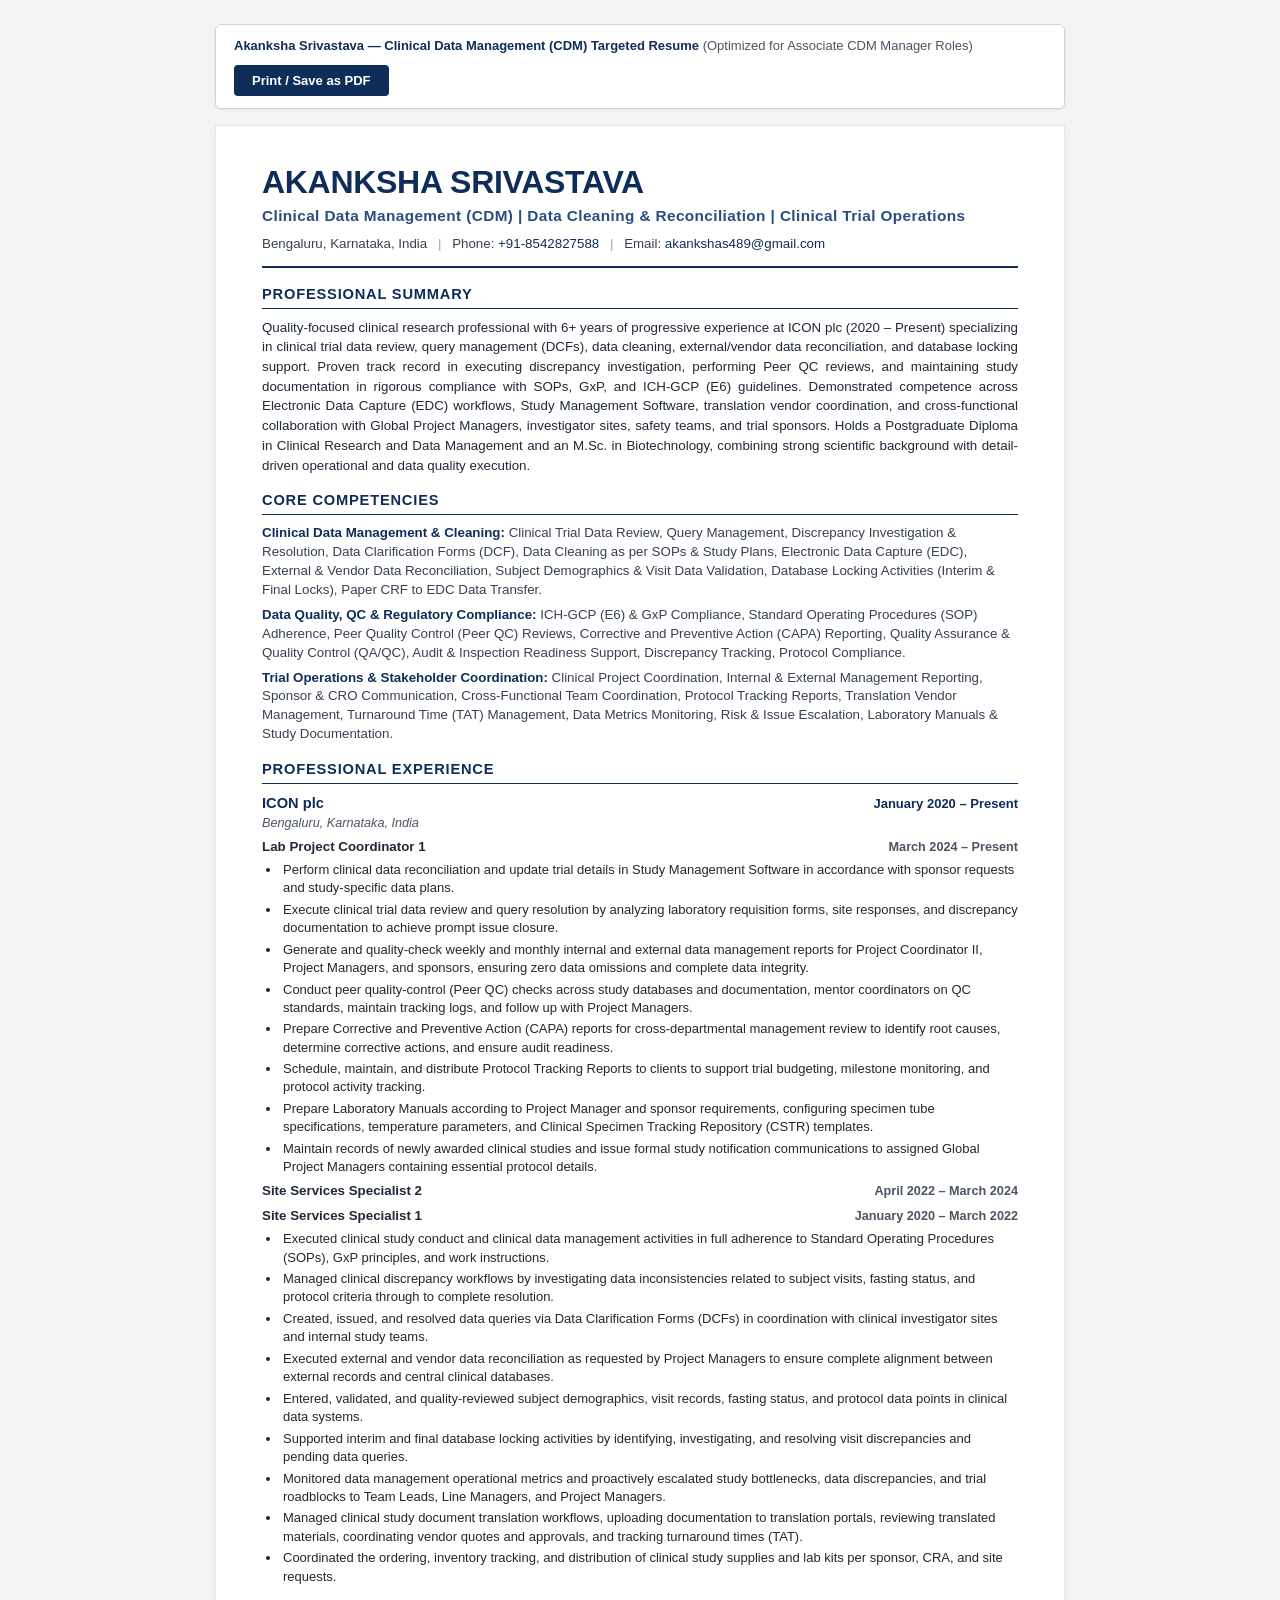
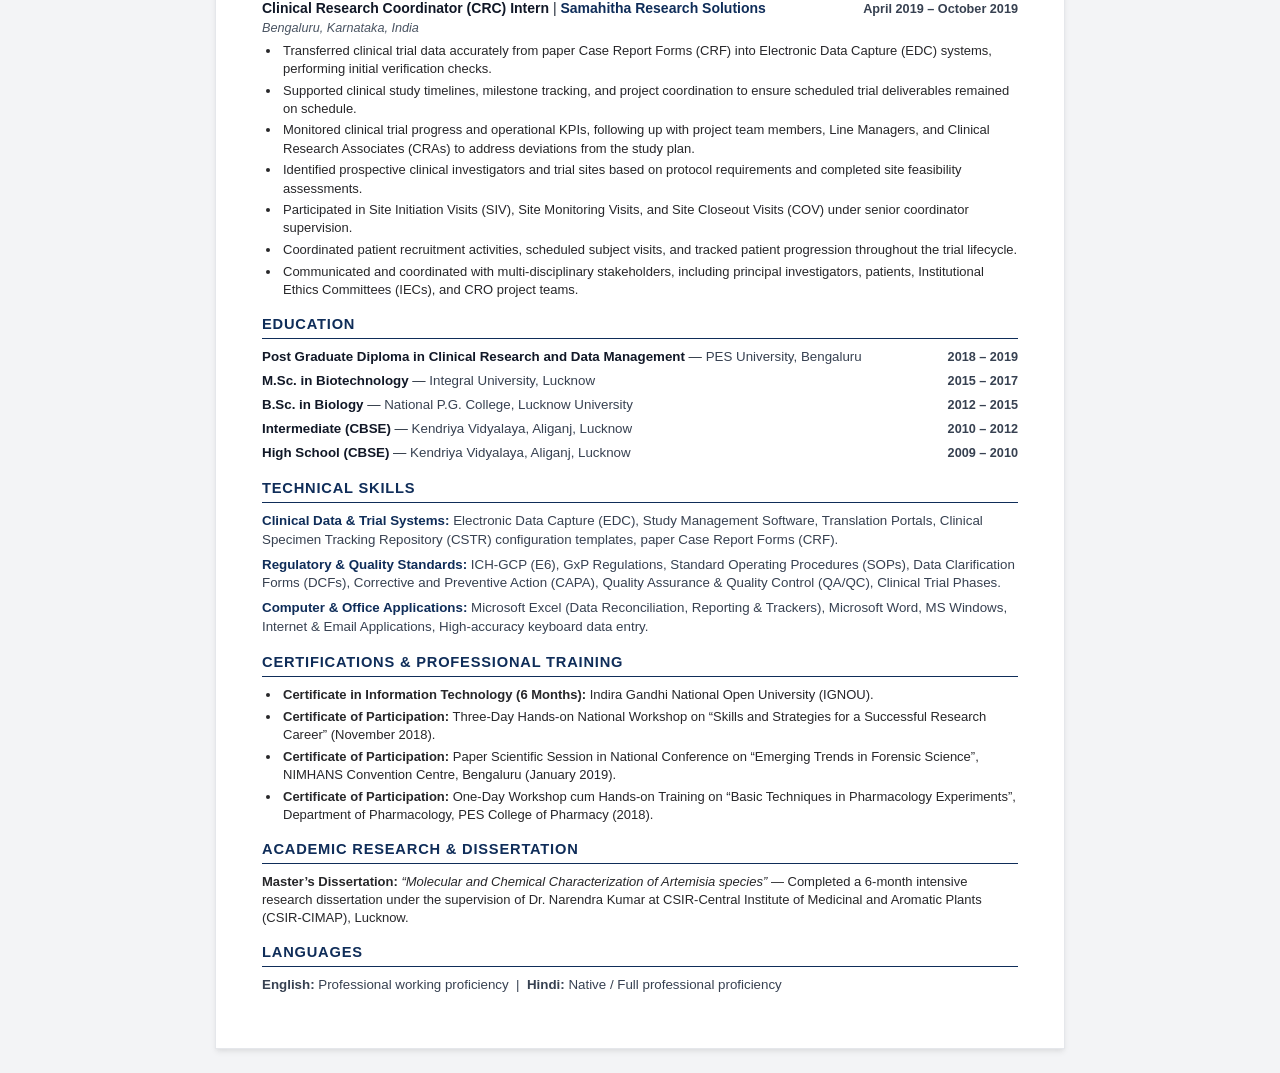
<file: public/akanksha_srivastava_cdm_resume.html>
<!DOCTYPE html>
<html lang="en">
<head>
  <meta charset="UTF-8">
  <meta name="viewport" content="width=device-width, initial-scale=1.0">
  <title>Akanksha Srivastava - Resume | Clinical Data Management (CDM)</title>
  <meta name="description" content="Professional ATS-optimized Clinical Data Management (CDM) resume of Akanksha Srivastava. Tailored for Associate Manager / Specialist CDM roles with expertise in clinical trial data review, query management (DCF), external data reconciliation, EDC, database locking, Peer QC, and GxP/ICH-GCP compliance.">
  <style>
    /* ==========================================================================
       RESET & BASE STYLES
       ========================================================================== */
    *, *::before, *::after {
      box-sizing: border-box;
      margin: 0;
      padding: 0;
    }

    body {
      font-family: Calibri, Arial, -apple-system, BlinkMacSystemFont, "Segoe UI", Roboto, sans-serif;
      font-size: 10.5pt;
      line-height: 1.42;
      color: #1f2937;
      background-color: #f3f4f6;
      padding: 24px 16px;
      -webkit-font-smoothing: antialiased;
      -moz-osx-font-smoothing: grayscale;
    }

    /* ==========================================================================
       TOP ACTION BAR (SCREEN ONLY)
       ========================================================================== */
    .action-bar {
      max-width: 850px;
      margin: 0 auto 16px auto;
      padding: 12px 18px;
      background: #ffffff;
      border: 1px solid #d1d5db;
      border-radius: 6px;
      display: flex;
      justify-content: space-between;
      align-items: center;
      flex-wrap: wrap;
      gap: 10px;
      box-shadow: 0 1px 3px rgba(0, 0, 0, 0.08);
    }

    .action-bar-text {
      font-size: 13px;
      color: #4b5563;
    }

    .action-bar-text strong {
      color: #0f2d59;
    }

    .print-btn {
      background-color: #0f2d59;
      color: #ffffff;
      border: none;
      padding: 8px 18px;
      font-size: 13px;
      font-weight: 600;
      border-radius: 4px;
      cursor: pointer;
      display: inline-flex;
      align-items: center;
      gap: 6px;
      transition: background-color 0.2s ease;
    }

    .print-btn:hover {
      background-color: #1a3e75;
    }

    /* ==========================================================================
       RESUME CONTAINER
       ========================================================================== */
    .resume-container {
      max-width: 850px;
      margin: 0 auto;
      background-color: #ffffff;
      padding: 38px 46px;
      border: 1px solid #e5e7eb;
      box-shadow: 0 4px 6px -1px rgba(0, 0, 0, 0.07), 0 2px 4px -1px rgba(0, 0, 0, 0.04);
    }

    /* ==========================================================================
       HEADER & CONTACT INFORMATION
       ========================================================================== */
    header {
      border-bottom: 2px solid #0f2d59;
      padding-bottom: 12px;
      margin-bottom: 16px;
    }

    .candidate-name {
      font-size: 24pt;
      font-weight: 700;
      color: #0f2d59;
      letter-spacing: -0.3px;
      line-height: 1.15;
      margin-bottom: 4px;
      text-transform: uppercase;
    }

    .professional-headline {
      font-size: 11.5pt;
      font-weight: 600;
      color: #2b4c7e;
      letter-spacing: 0.4px;
      margin-bottom: 8px;
    }

    .contact-info {
      font-size: 10pt;
      color: #374151;
      line-height: 1.4;
    }

    .contact-info a {
      color: #0f2d59;
      text-decoration: none;
    }

    .contact-info a:hover {
      text-decoration: underline;
    }

    .contact-separator {
      margin: 0 7px;
      color: #9ca3af;
    }

    /* ==========================================================================
       SECTION STRUCTURE & HEADINGS
       ========================================================================== */
    section {
      margin-bottom: 15px;
    }

    .section-title {
      font-size: 11pt;
      font-weight: 700;
      color: #0f2d59;
      text-transform: uppercase;
      letter-spacing: 0.8px;
      border-bottom: 1px solid #0f2d59;
      padding-bottom: 3px;
      margin-bottom: 9px;
    }

    /* ==========================================================================
       PROFESSIONAL SUMMARY
       ========================================================================== */
    .summary-text {
      font-size: 10pt;
      line-height: 1.48;
      color: #1f2937;
      text-align: justify;
    }

    /* ==========================================================================
       CORE COMPETENCIES / SKILLS
       ========================================================================== */
    .skills-group {
      margin-bottom: 6px;
      font-size: 10pt;
      line-height: 1.42;
    }

    .skills-group:last-child {
      margin-bottom: 0;
    }

    .skills-category {
      font-weight: 700;
      color: #0f2d59;
    }

    .skills-list {
      color: #374151;
    }

    /* ==========================================================================
       PROFESSIONAL EXPERIENCE ENTRIES
       ========================================================================== */
    .experience-block {
      margin-bottom: 13px;
    }

    .experience-block:last-child {
      margin-bottom: 0;
    }

    .role-header {
      display: flex;
      justify-content: space-between;
      align-items: baseline;
      margin-bottom: 1px;
      flex-wrap: wrap;
      gap: 4px;
    }

    .role-title {
      font-size: 10.5pt;
      font-weight: 700;
      color: #111827;
    }

    .company-name {
      font-weight: 600;
      color: #0f2d59;
    }

    .role-dates {
      font-size: 9.5pt;
      font-weight: 600;
      color: #374151;
      text-align: right;
      white-space: nowrap;
    }

    .role-location {
      font-size: 9.5pt;
      color: #4b5563;
      font-style: italic;
      margin-bottom: 4px;
    }

    .multi-role-subheading {
      display: flex;
      justify-content: space-between;
      align-items: baseline;
      margin-top: 6px;
      margin-bottom: 3px;
      flex-wrap: wrap;
      gap: 4px;
    }

    .sub-role-title {
      font-size: 10pt;
      font-weight: 700;
      color: #1f2937;
    }

    .sub-role-dates {
      font-size: 9.5pt;
      font-weight: 600;
      color: #4b5563;
    }

    /* ==========================================================================
       LISTS & BULLET POINTS
       ========================================================================== */
    ul.responsibilities-list, ul.general-list {
      list-style-type: disc;
      margin-left: 19px;
      margin-top: 4px;
    }

    ul.responsibilities-list li, ul.general-list li {
      font-size: 9.75pt;
      line-height: 1.4;
      color: #27272a;
      margin-bottom: 3.5px;
      padding-left: 2px;
    }

    ul.responsibilities-list li:last-child, ul.general-list li:last-child {
      margin-bottom: 0;
    }

    ul.responsibilities-list li strong {
      color: #111827;
    }

    /* ==========================================================================
       EDUCATION
       ========================================================================== */
    .education-item {
      display: flex;
      justify-content: space-between;
      align-items: baseline;
      margin-bottom: 5px;
      flex-wrap: wrap;
      gap: 4px;
    }

    .education-item:last-child {
      margin-bottom: 0;
    }

    .degree-info {
      font-size: 10pt;
      color: #1f2937;
    }

    .degree-name {
      font-weight: 700;
      color: #111827;
    }

    .institution-name {
      color: #374151;
    }

    .education-year {
      font-size: 9.5pt;
      font-weight: 600;
      color: #374151;
      white-space: nowrap;
    }

    /* ==========================================================================
       RESEARCH, CERTIFICATIONS & LANGUAGES
       ========================================================================== */
    .research-item, .cert-entry {
      font-size: 9.75pt;
      line-height: 1.4;
      color: #27272a;
      margin-bottom: 5px;
    }

    .research-item:last-child, .cert-entry:last-child {
      margin-bottom: 0;
    }

    .item-title {
      font-weight: 700;
      color: #111827;
    }

    .item-institution {
      color: #374151;
    }

    .languages-text {
      font-size: 10pt;
      color: #374151;
      line-height: 1.4;
    }

    /* ==========================================================================
       PRINT SPECIFIC STYLES (A4, PDF & HARDCOPY)
       ========================================================================== */
    @media print {
      @page {
        size: A4 portrait;
        margin: 8mm 12mm 8mm 12mm;
      }

      body {
        background-color: #ffffff !important;
        color: #000000 !important;
        font-size: 9.2pt;
        line-height: 1.30;
        padding: 0 !important;
      }

      .no-print {
        display: none !important;
      }

      .resume-container {
        max-width: 100% !important;
        width: 100% !important;
        margin: 0 !important;
        padding: 0 !important;
        border: none !important;
        box-shadow: none !important;
      }

      header {
        border-bottom: 1.5pt solid #0f2d59 !important;
        padding-bottom: 6px !important;
        margin-bottom: 8px !important;
      }

      .candidate-name {
        font-size: 19pt !important;
        color: #0f2d59 !important;
        margin-bottom: 2px !important;
      }

      .professional-headline {
        font-size: 10pt !important;
        color: #2b4c7e !important;
        margin-bottom: 3px !important;
      }

      .contact-info {
        font-size: 8.75pt !important;
        color: #222222 !important;
      }

      .contact-info a {
        color: #000000 !important;
        text-decoration: none !important;
      }

      section {
        margin-bottom: 8px !important;
      }

      .section-title {
        font-size: 9.75pt !important;
        color: #0f2d59 !important;
        border-bottom: 1pt solid #0f2d59 !important;
        padding-bottom: 2px !important;
        margin-bottom: 5px !important;
        break-after: avoid;
        page-break-after: avoid;
      }

      .summary-text {
        font-size: 8.9pt !important;
        line-height: 1.32 !important;
        color: #111111 !important;
      }

      .skills-group {
        font-size: 8.9pt !important;
        line-height: 1.28 !important;
        margin-bottom: 3px !important;
      }

      .skills-category {
        color: #0f2d59 !important;
      }

      .skills-list {
        color: #111111 !important;
      }

      .experience-block {
        margin-bottom: 7px !important;
        break-inside: auto;
      }

      .role-header {
        break-after: avoid;
        page-break-after: avoid;
      }

      .role-title {
        font-size: 9.5pt !important;
        color: #000000 !important;
      }

      .company-name {
        color: #0f2d59 !important;
      }

      .role-dates {
        font-size: 8.75pt !important;
        color: #222222 !important;
      }

      .role-location {
        font-size: 8.5pt !important;
        color: #333333 !important;
        margin-bottom: 2px !important;
      }

      .multi-role-subheading {
        display: flex !important;
        justify-content: space-between !important;
        align-items: baseline !important;
        margin-top: 3px !important;
        margin-bottom: 2px !important;
      }

      .sub-role-title {
        font-size: 9.25pt !important;
        color: #000000 !important;
      }

      .sub-role-dates {
        font-size: 8.5pt !important;
        color: #333333 !important;
      }

      ul.responsibilities-list, ul.general-list {
        margin-left: 16px !important;
        margin-top: 2px !important;
      }

      ul.responsibilities-list li, ul.general-list li {
        font-size: 8.75pt !important;
        line-height: 1.28 !important;
        color: #111111 !important;
        margin-bottom: 2px !important;
      }

      .education-item {
        font-size: 9pt !important;
        margin-bottom: 3px !important;
        break-inside: avoid;
      }

      .degree-info {
        font-size: 9pt !important;
      }

      .degree-name {
        color: #000000 !important;
      }

      .education-year {
        font-size: 8.5pt !important;
        color: #222222 !important;
      }

      .research-item, .cert-entry {
        font-size: 8.75pt !important;
        line-height: 1.28 !important;
        margin-bottom: 3px !important;
        break-inside: avoid;
      }

      .languages-text {
        font-size: 9pt !important;
      }

      /* Prevent orphan headers */
      h1, h2, h3, .section-title, .role-header, .multi-role-subheading {
        break-after: avoid;
        page-break-after: avoid;
      }

      .page-break-before {
        break-before: page !important;
        page-break-before: always !important;
      }
    }
  </style>
</head>
<body>

  <!-- Screen Only: Print / Save to PDF Action Bar -->
  <div class="action-bar no-print">
    <div class="action-bar-text">
      <strong>Akanksha Srivastava — Clinical Data Management (CDM) Targeted Resume</strong> (Optimized for Associate CDM Manager Roles)
    </div>
    <button type="button" class="print-btn" onclick="window.print()">
      Print / Save as PDF
    </button>
  </div>

  <!-- Main Resume Content (Single Column Semantic Layout) -->
  <div class="resume-container">

    <!-- Header & Contact Information -->
    <header>
      <h1 class="candidate-name">Akanksha Srivastava</h1>
      <p class="professional-headline">Clinical Data Management (CDM) | Data Cleaning &amp; Reconciliation | Clinical Trial Operations</p>
      <div class="contact-info">
        <span>Bengaluru, Karnataka, India</span>
        <span class="contact-separator">|</span>
        <span>Phone: <a href="tel:+918542827588">+91-8542827588</a></span>
        <span class="contact-separator">|</span>
        <span>Email: <a href="mailto:akankshas489@gmail.com">akankshas489@gmail.com</a></span>
      </div>
    </header>

    <main>

      <!-- Professional Summary -->
      <section id="professional-summary">
        <h2 class="section-title">Professional Summary</h2>
        <p class="summary-text">
          Quality-focused clinical research professional with 6+ years of progressive experience at ICON plc (2020 – Present) specializing in clinical trial data review, query management (DCFs), data cleaning, external/vendor data reconciliation, and database locking support. Proven track record in executing discrepancy investigation, performing Peer QC reviews, and maintaining study documentation in rigorous compliance with SOPs, GxP, and ICH-GCP (E6) guidelines. Demonstrated competence across Electronic Data Capture (EDC) workflows, Study Management Software, translation vendor coordination, and cross-functional collaboration with Global Project Managers, investigator sites, safety teams, and trial sponsors. Holds a Postgraduate Diploma in Clinical Research and Data Management and an M.Sc. in Biotechnology, combining strong scientific background with detail-driven operational and data quality execution.
        </p>
      </section>

      <!-- Core Skills & Competencies -->
      <section id="core-competencies">
        <h2 class="section-title">Core Competencies</h2>
        <div class="skills-group">
          <span class="skills-category">Clinical Data Management &amp; Cleaning:</span>
          <span class="skills-list">Clinical Trial Data Review, Query Management, Discrepancy Investigation &amp; Resolution, Data Clarification Forms (DCF), Data Cleaning as per SOPs &amp; Study Plans, Electronic Data Capture (EDC), External &amp; Vendor Data Reconciliation, Subject Demographics &amp; Visit Data Validation, Database Locking Activities (Interim &amp; Final Locks), Paper CRF to EDC Data Transfer.</span>
        </div>
        <div class="skills-group">
          <span class="skills-category">Data Quality, QC &amp; Regulatory Compliance:</span>
          <span class="skills-list">ICH-GCP (E6) &amp; GxP Compliance, Standard Operating Procedures (SOP) Adherence, Peer Quality Control (Peer QC) Reviews, Corrective and Preventive Action (CAPA) Reporting, Quality Assurance &amp; Quality Control (QA/QC), Audit &amp; Inspection Readiness Support, Discrepancy Tracking, Protocol Compliance.</span>
        </div>
        <div class="skills-group">
          <span class="skills-category">Trial Operations &amp; Stakeholder Coordination:</span>
          <span class="skills-list">Clinical Project Coordination, Internal &amp; External Management Reporting, Sponsor &amp; CRO Communication, Cross-Functional Team Coordination, Protocol Tracking Reports, Translation Vendor Management, Turnaround Time (TAT) Management, Data Metrics Monitoring, Risk &amp; Issue Escalation, Laboratory Manuals &amp; Study Documentation.</span>
        </div>
      </section>

      <!-- Professional Experience -->
      <section id="professional-experience">
        <h2 class="section-title">Professional Experience</h2>

        <!-- Unified Professional Experience at ICON plc: January 2020 – Present (6+ Years) -->
        <article class="experience-block">
          <div class="role-header">
            <div>
              <span class="company-name" style="font-size: 11pt; font-weight: 700;">ICON plc</span>
            </div>
            <div class="role-dates" style="font-size: 9.75pt; font-weight: 700; color: #0f2d59;">January 2020 – Present</div>
          </div>
          <div class="role-location">Bengaluru, Karnataka, India</div>

          <!-- Promotion 3: Lab Project Coordinator 1 (March 2024 – Present) -->
          <div class="multi-role-subheading" style="margin-top: 5px;">
            <span class="sub-role-title">Lab Project Coordinator 1</span>
            <span class="sub-role-dates">March 2024 – Present</span>
          </div>
          <ul class="responsibilities-list">
            <li>Perform clinical data reconciliation and update trial details in Study Management Software in accordance with sponsor requests and study-specific data plans.</li>
            <li>Execute clinical trial data review and query resolution by analyzing laboratory requisition forms, site responses, and discrepancy documentation to achieve prompt issue closure.</li>
            <li>Generate and quality-check weekly and monthly internal and external data management reports for Project Coordinator II, Project Managers, and sponsors, ensuring zero data omissions and complete data integrity.</li>
            <li>Conduct peer quality-control (Peer QC) checks across study databases and documentation, mentor coordinators on QC standards, maintain tracking logs, and follow up with Project Managers.</li>
            <li>Prepare Corrective and Preventive Action (CAPA) reports for cross-departmental management review to identify root causes, determine corrective actions, and ensure audit readiness.</li>
            <li>Schedule, maintain, and distribute Protocol Tracking Reports to clients to support trial budgeting, milestone monitoring, and protocol activity tracking.</li>
            <li>Prepare Laboratory Manuals according to Project Manager and sponsor requirements, configuring specimen tube specifications, temperature parameters, and Clinical Specimen Tracking Repository (CSTR) templates.</li>
            <li>Maintain records of newly awarded clinical studies and issue formal study notification communications to assigned Global Project Managers containing essential protocol details.</li>
          </ul>

          <!-- Promotions 2 & 1: Site Services Specialist 2 & 1 (January 2020 – March 2024) -->
          <div class="multi-role-subheading" style="margin-top: 6px;">
            <span class="sub-role-title">Site Services Specialist 2</span>
            <span class="sub-role-dates">April 2022 – March 2024</span>
          </div>
          <div class="multi-role-subheading">
            <span class="sub-role-title">Site Services Specialist 1</span>
            <span class="sub-role-dates">January 2020 – March 2022</span>
          </div>
          <ul class="responsibilities-list">
            <li>Executed clinical study conduct and clinical data management activities in full adherence to Standard Operating Procedures (SOPs), GxP principles, and work instructions.</li>
            <li>Managed clinical discrepancy workflows by investigating data inconsistencies related to subject visits, fasting status, and protocol criteria through to complete resolution.</li>
            <li>Created, issued, and resolved data queries via Data Clarification Forms (DCFs) in coordination with clinical investigator sites and internal study teams.</li>
            <li>Executed external and vendor data reconciliation as requested by Project Managers to ensure complete alignment between external records and central clinical databases.</li>
            <li>Entered, validated, and quality-reviewed subject demographics, visit records, fasting status, and protocol data points in clinical data systems.</li>
            <li>Supported interim and final database locking activities by identifying, investigating, and resolving visit discrepancies and pending data queries.</li>
            <li>Monitored data management operational metrics and proactively escalated study bottlenecks, data discrepancies, and trial roadblocks to Team Leads, Line Managers, and Project Managers.</li>
            <li>Managed clinical study document translation workflows, uploading documentation to translation portals, reviewing translated materials, coordinating vendor quotes and approvals, and tracking turnaround times (TAT).</li>
            <li>Coordinated the ordering, inventory tracking, and distribution of clinical study supplies and lab kits per sponsor, CRA, and site requests.</li>
          </ul>
        </article>

        <!-- Role 4: Samahitha Research Solutions -->
        <article class="experience-block page-break-before">
          <div class="role-header">
            <div>
              <span class="role-title">Clinical Research Coordinator (CRC) Intern</span> | <span class="company-name">Samahitha Research Solutions</span>
            </div>
            <div class="role-dates">April 2019 – October 2019</div>
          </div>
          <div class="role-location">Bengaluru, Karnataka, India</div>
          <ul class="responsibilities-list">
            <li>Transferred clinical trial data accurately from paper Case Report Forms (CRF) into Electronic Data Capture (EDC) systems, performing initial verification checks.</li>
            <li>Supported clinical study timelines, milestone tracking, and project coordination to ensure scheduled trial deliverables remained on schedule.</li>
            <li>Monitored clinical trial progress and operational KPIs, following up with project team members, Line Managers, and Clinical Research Associates (CRAs) to address deviations from the study plan.</li>
            <li>Identified prospective clinical investigators and trial sites based on protocol requirements and completed site feasibility assessments.</li>
            <li>Participated in Site Initiation Visits (SIV), Site Monitoring Visits, and Site Closeout Visits (COV) under senior coordinator supervision.</li>
            <li>Coordinated patient recruitment activities, scheduled subject visits, and tracked patient progression throughout the trial lifecycle.</li>
            <li>Communicated and coordinated with multi-disciplinary stakeholders, including principal investigators, patients, Institutional Ethics Committees (IECs), and CRO project teams.</li>
          </ul>
        </article>
      </section>

      <!-- Education -->
      <section id="education">
        <h2 class="section-title">Education</h2>

        <div class="education-item">
          <div class="degree-info">
            <span class="degree-name">Post Graduate Diploma in Clinical Research and Data Management</span> — <span class="institution-name">PES University, Bengaluru</span>
          </div>
          <div class="education-year">2018 – 2019</div>
        </div>

        <div class="education-item">
          <div class="degree-info">
            <span class="degree-name">M.Sc. in Biotechnology</span> — <span class="institution-name">Integral University, Lucknow</span>
          </div>
          <div class="education-year">2015 – 2017</div>
        </div>

        <div class="education-item">
          <div class="degree-info">
            <span class="degree-name">B.Sc. in Biology</span> — <span class="institution-name">National P.G. College, Lucknow University</span>
          </div>
          <div class="education-year">2012 – 2015</div>
        </div>

        <div class="education-item">
          <div class="degree-info">
            <span class="degree-name">Intermediate (CBSE)</span> — <span class="institution-name">Kendriya Vidyalaya, Aliganj, Lucknow</span>
          </div>
          <div class="education-year">2010 – 2012</div>
        </div>

        <div class="education-item">
          <div class="degree-info">
            <span class="degree-name">High School (CBSE)</span> — <span class="institution-name">Kendriya Vidyalaya, Aliganj, Lucknow</span>
          </div>
          <div class="education-year">2009 – 2010</div>
        </div>
      </section>

      <!-- Technical Skills -->
      <section id="technical-skills">
        <h2 class="section-title">Technical Skills</h2>
        <div class="skills-group">
          <span class="skills-category">Clinical Data &amp; Trial Systems:</span>
          <span class="skills-list">Electronic Data Capture (EDC), Study Management Software, Translation Portals, Clinical Specimen Tracking Repository (CSTR) configuration templates, paper Case Report Forms (CRF).</span>
        </div>
        <div class="skills-group">
          <span class="skills-category">Regulatory &amp; Quality Standards:</span>
          <span class="skills-list">ICH-GCP (E6), GxP Regulations, Standard Operating Procedures (SOPs), Data Clarification Forms (DCFs), Corrective and Preventive Action (CAPA), Quality Assurance &amp; Quality Control (QA/QC), Clinical Trial Phases.</span>
        </div>
        <div class="skills-group">
          <span class="skills-category">Computer &amp; Office Applications:</span>
          <span class="skills-list">Microsoft Excel (Data Reconciliation, Reporting &amp; Trackers), Microsoft Word, MS Windows, Internet &amp; Email Applications, High-accuracy keyboard data entry.</span>
        </div>
      </section>

      <!-- Certifications & Professional Training -->
      <section id="certifications-training">
        <h2 class="section-title">Certifications &amp; Professional Training</h2>
        <ul class="general-list">
          <li><strong>Certificate in Information Technology (6 Months):</strong> Indira Gandhi National Open University (IGNOU).</li>
          <li><strong>Certificate of Participation:</strong> Three-Day Hands-on National Workshop on “Skills and Strategies for a Successful Research Career” (November 2018).</li>
          <li><strong>Certificate of Participation:</strong> Paper Scientific Session in National Conference on “Emerging Trends in Forensic Science”, NIMHANS Convention Centre, Bengaluru (January 2019).</li>
          <li><strong>Certificate of Participation:</strong> One-Day Workshop cum Hands-on Training on “Basic Techniques in Pharmacology Experiments”, Department of Pharmacology, PES College of Pharmacy (2018).</li>
        </ul>
      </section>

      <!-- Academic Research / Dissertation -->
      <section id="academic-research">
        <h2 class="section-title">Academic Research &amp; Dissertation</h2>
        <div class="research-item">
          <p>
            <strong>Master’s Dissertation:</strong> <em>“Molecular and Chemical Characterization of Artemisia species”</em> — Completed a 6-month intensive research dissertation under the supervision of Dr. Narendra Kumar at CSIR-Central Institute of Medicinal and Aromatic Plants (CSIR-CIMAP), Lucknow.
          </p>
        </div>
      </section>

      <!-- Languages -->
      <section id="languages">
        <h2 class="section-title">Languages</h2>
        <p class="languages-text">
          <strong>English:</strong> Professional working proficiency &nbsp;|&nbsp; <strong>Hindi:</strong> Native / Full professional proficiency
        </p>
      </section>

    </main>
  </div>

</body>
</html>
</file>
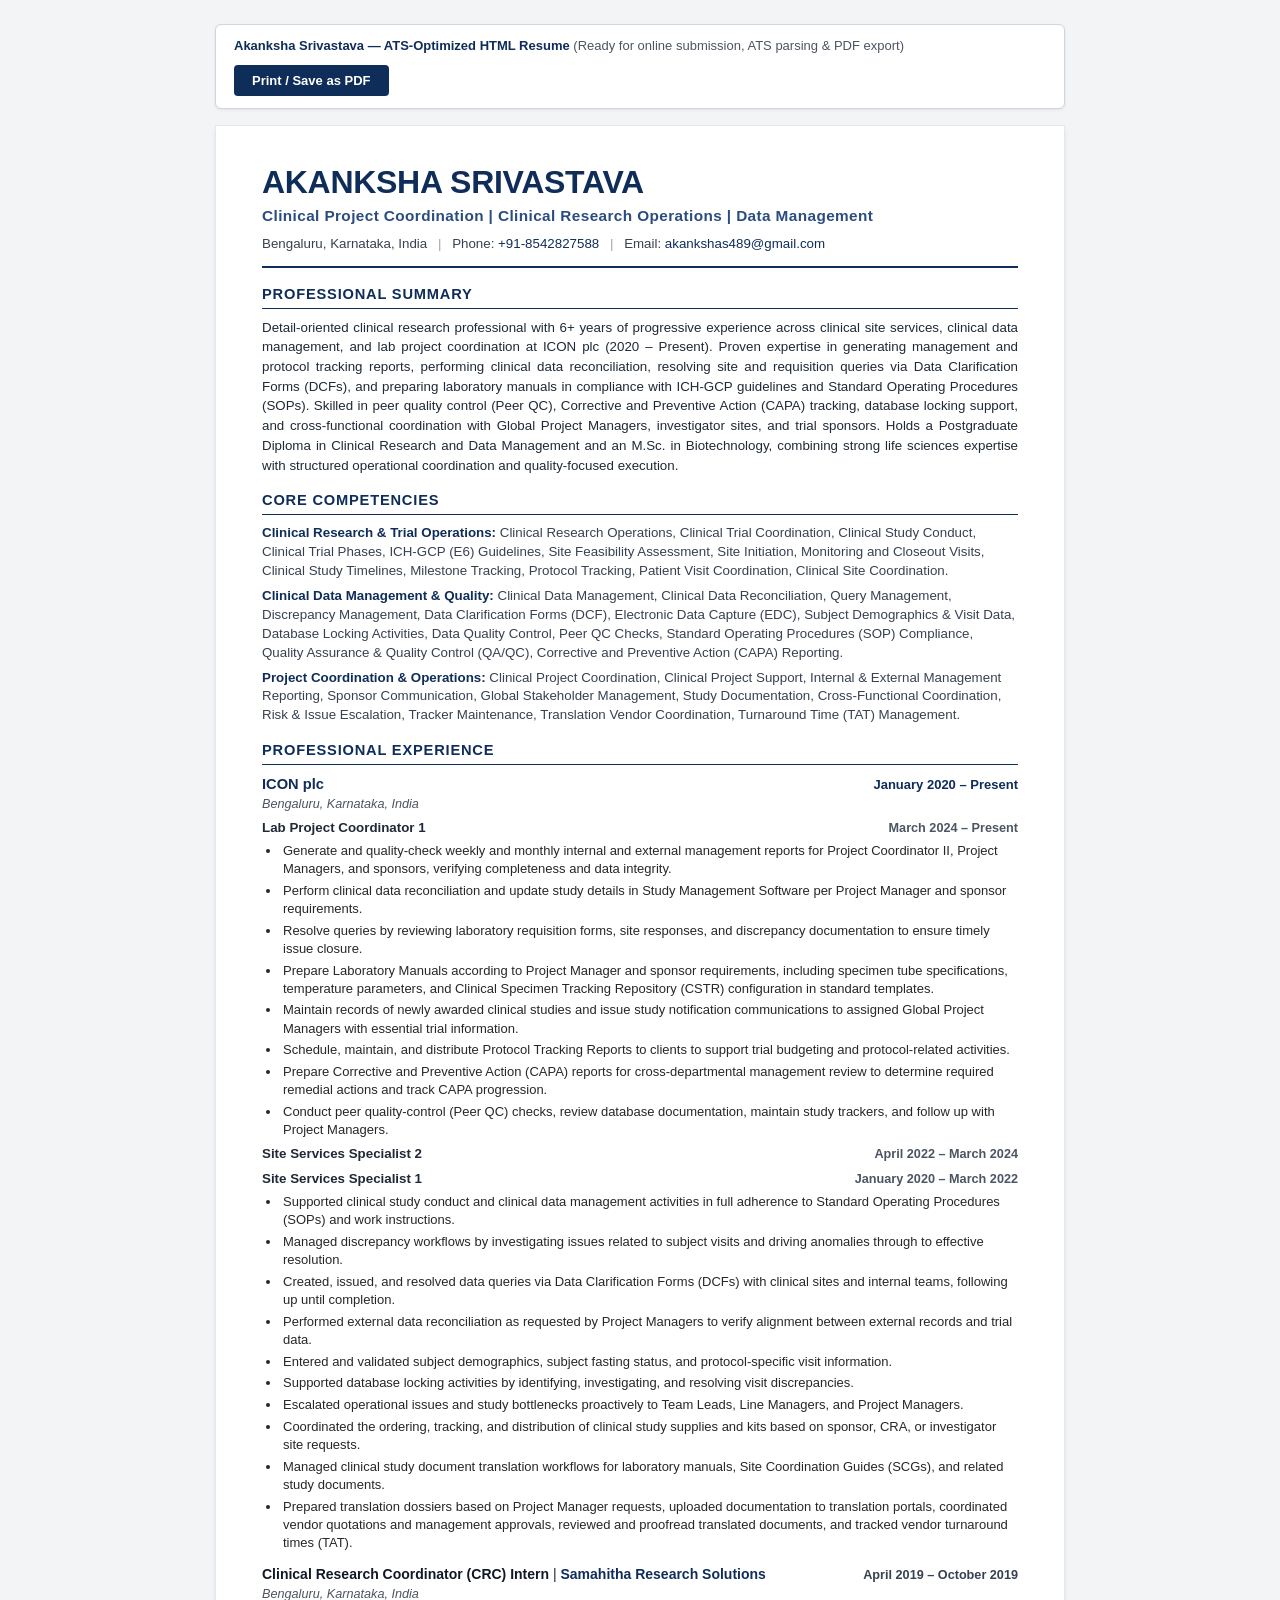
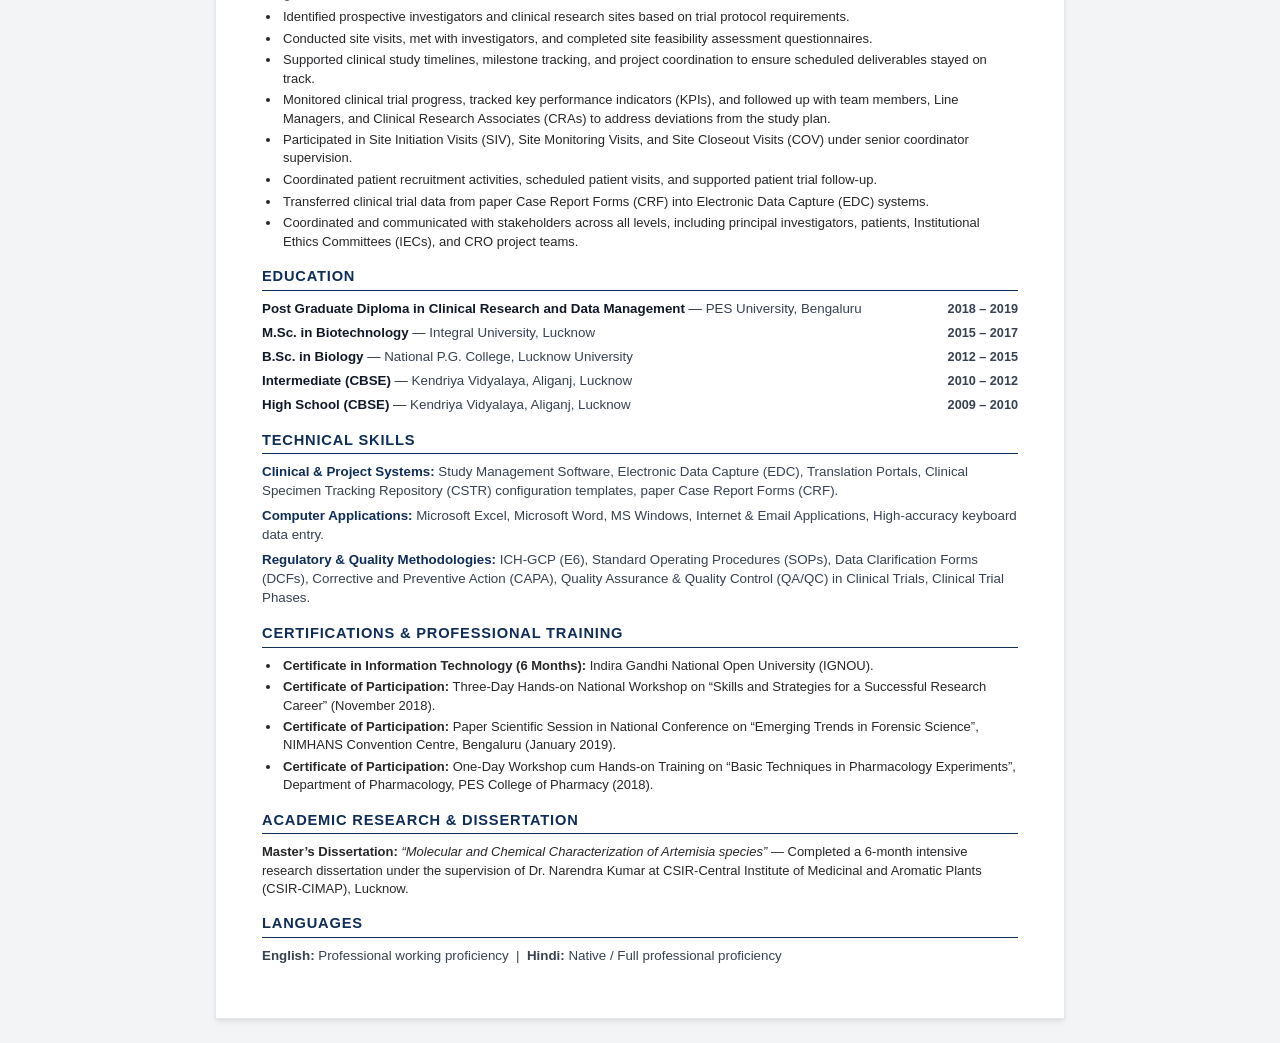
<file: public/akanksha_srivastava_resume.html>
<!DOCTYPE html>
<html lang="en">
<head>
  <meta charset="UTF-8">
  <meta name="viewport" content="width=device-width, initial-scale=1.0">
  <title>Akanksha Srivastava - Resume | Clinical Project Coordination & Operations</title>
  <meta name="description" content="Professional ATS-optimized resume of Akanksha Srivastava - Clinical Project Coordinator and Clinical Research Operations Specialist with expertise in clinical study conduct, data reconciliation, query management, and quality control.">
  <style>
    /* ==========================================================================
       RESET & BASE STYLES
       ========================================================================== */
    *, *::before, *::after {
      box-sizing: border-box;
      margin: 0;
      padding: 0;
    }

    body {
      font-family: Calibri, Arial, -apple-system, BlinkMacSystemFont, "Segoe UI", Roboto, sans-serif;
      font-size: 10.5pt;
      line-height: 1.42;
      color: #1f2937;
      background-color: #f3f4f6;
      padding: 24px 16px;
      -webkit-font-smoothing: antialiased;
      -moz-osx-font-smoothing: grayscale;
    }

    /* ==========================================================================
       TOP ACTION BAR (SCREEN ONLY)
       ========================================================================== */
    .action-bar {
      max-width: 850px;
      margin: 0 auto 16px auto;
      padding: 12px 18px;
      background: #ffffff;
      border: 1px solid #d1d5db;
      border-radius: 6px;
      display: flex;
      justify-content: space-between;
      align-items: center;
      flex-wrap: wrap;
      gap: 10px;
      box-shadow: 0 1px 3px rgba(0, 0, 0, 0.08);
    }

    .action-bar-text {
      font-size: 13px;
      color: #4b5563;
    }

    .action-bar-text strong {
      color: #0f2d59;
    }

    .print-btn {
      background-color: #0f2d59;
      color: #ffffff;
      border: none;
      padding: 8px 18px;
      font-size: 13px;
      font-weight: 600;
      border-radius: 4px;
      cursor: pointer;
      display: inline-flex;
      align-items: center;
      gap: 6px;
      transition: background-color 0.2s ease;
    }

    .print-btn:hover {
      background-color: #1a3e75;
    }

    /* ==========================================================================
       RESUME CONTAINER
       ========================================================================== */
    .resume-container {
      max-width: 850px;
      margin: 0 auto;
      background-color: #ffffff;
      padding: 38px 46px;
      border: 1px solid #e5e7eb;
      box-shadow: 0 4px 6px -1px rgba(0, 0, 0, 0.07), 0 2px 4px -1px rgba(0, 0, 0, 0.04);
    }

    /* ==========================================================================
       HEADER & CONTACT INFORMATION
       ========================================================================== */
    header {
      border-bottom: 2px solid #0f2d59;
      padding-bottom: 12px;
      margin-bottom: 16px;
    }

    .candidate-name {
      font-size: 24pt;
      font-weight: 700;
      color: #0f2d59;
      letter-spacing: -0.3px;
      line-height: 1.15;
      margin-bottom: 4px;
      text-transform: uppercase;
    }

    .professional-headline {
      font-size: 11.5pt;
      font-weight: 600;
      color: #2b4c7e;
      letter-spacing: 0.4px;
      margin-bottom: 8px;
    }

    .contact-info {
      font-size: 10pt;
      color: #374151;
      line-height: 1.4;
    }

    .contact-info a {
      color: #0f2d59;
      text-decoration: none;
    }

    .contact-info a:hover {
      text-decoration: underline;
    }

    .contact-separator {
      margin: 0 7px;
      color: #9ca3af;
    }

    /* ==========================================================================
       SECTION STRUCTURE & HEADINGS
       ========================================================================== */
    section {
      margin-bottom: 15px;
    }

    .section-title {
      font-size: 11pt;
      font-weight: 700;
      color: #0f2d59;
      text-transform: uppercase;
      letter-spacing: 0.8px;
      border-bottom: 1px solid #0f2d59;
      padding-bottom: 3px;
      margin-bottom: 9px;
    }

    /* ==========================================================================
       PROFESSIONAL SUMMARY
       ========================================================================== */
    .summary-text {
      font-size: 10pt;
      line-height: 1.48;
      color: #1f2937;
      text-align: justify;
    }

    /* ==========================================================================
       CORE COMPETENCIES / SKILLS
       ========================================================================== */
    .skills-group {
      margin-bottom: 6px;
      font-size: 10pt;
      line-height: 1.42;
    }

    .skills-group:last-child {
      margin-bottom: 0;
    }

    .skills-category {
      font-weight: 700;
      color: #0f2d59;
    }

    .skills-list {
      color: #374151;
    }

    /* ==========================================================================
       PROFESSIONAL EXPERIENCE ENTRIES
       ========================================================================== */
    .experience-block {
      margin-bottom: 13px;
    }

    .experience-block:last-child {
      margin-bottom: 0;
    }

    .role-header {
      display: flex;
      justify-content: space-between;
      align-items: baseline;
      margin-bottom: 1px;
      flex-wrap: wrap;
      gap: 4px;
    }

    .role-title {
      font-size: 10.5pt;
      font-weight: 700;
      color: #111827;
    }

    .company-name {
      font-weight: 600;
      color: #0f2d59;
    }

    .role-dates {
      font-size: 9.5pt;
      font-weight: 600;
      color: #374151;
      text-align: right;
      white-space: nowrap;
    }

    .role-location {
      font-size: 9.5pt;
      color: #4b5563;
      font-style: italic;
      margin-bottom: 4px;
    }

    .multi-role-subheading {
      display: flex;
      justify-content: space-between;
      align-items: baseline;
      margin-top: 6px;
      margin-bottom: 3px;
      flex-wrap: wrap;
      gap: 4px;
    }

    .sub-role-title {
      font-size: 10pt;
      font-weight: 700;
      color: #1f2937;
    }

    .sub-role-dates {
      font-size: 9.5pt;
      font-weight: 600;
      color: #4b5563;
    }

    /* ==========================================================================
       LISTS & BULLET POINTS
       ========================================================================== */
    ul.responsibilities-list, ul.general-list {
      list-style-type: disc;
      margin-left: 19px;
      margin-top: 4px;
    }

    ul.responsibilities-list li, ul.general-list li {
      font-size: 9.75pt;
      line-height: 1.4;
      color: #27272a;
      margin-bottom: 3.5px;
      padding-left: 2px;
    }

    ul.responsibilities-list li:last-child, ul.general-list li:last-child {
      margin-bottom: 0;
    }

    ul.responsibilities-list li strong {
      color: #111827;
    }

    /* ==========================================================================
       EDUCATION
       ========================================================================== */
    .education-item {
      display: flex;
      justify-content: space-between;
      align-items: baseline;
      margin-bottom: 5px;
      flex-wrap: wrap;
      gap: 4px;
    }

    .education-item:last-child {
      margin-bottom: 0;
    }

    .degree-info {
      font-size: 10pt;
      color: #1f2937;
    }

    .degree-name {
      font-weight: 700;
      color: #111827;
    }

    .institution-name {
      color: #374151;
    }

    .education-year {
      font-size: 9.5pt;
      font-weight: 600;
      color: #374151;
      white-space: nowrap;
    }

    /* ==========================================================================
       RESEARCH, CERTIFICATIONS & LANGUAGES
       ========================================================================== */
    .research-item, .cert-entry {
      font-size: 9.75pt;
      line-height: 1.4;
      color: #27272a;
      margin-bottom: 5px;
    }

    .research-item:last-child, .cert-entry:last-child {
      margin-bottom: 0;
    }

    .item-title {
      font-weight: 700;
      color: #111827;
    }

    .item-institution {
      color: #374151;
    }

    .languages-text {
      font-size: 10pt;
      color: #374151;
      line-height: 1.4;
    }

    /* ==========================================================================
       PRINT SPECIFIC STYLES (A4, PDF & HARDCOPY)
       ========================================================================== */
    @media print {
      @page {
        size: A4 portrait;
        margin: 8mm 12mm 8mm 12mm;
      }

      body {
        background-color: #ffffff !important;
        color: #000000 !important;
        font-size: 9.2pt;
        line-height: 1.30;
        padding: 0 !important;
      }

      .no-print {
        display: none !important;
      }

      .resume-container {
        max-width: 100% !important;
        width: 100% !important;
        margin: 0 !important;
        padding: 0 !important;
        border: none !important;
        box-shadow: none !important;
      }

      header {
        border-bottom: 1.5pt solid #0f2d59 !important;
        padding-bottom: 6px !important;
        margin-bottom: 8px !important;
      }

      .candidate-name {
        font-size: 19pt !important;
        color: #0f2d59 !important;
        margin-bottom: 2px !important;
      }

      .professional-headline {
        font-size: 10pt !important;
        color: #2b4c7e !important;
        margin-bottom: 3px !important;
      }

      .contact-info {
        font-size: 8.75pt !important;
        color: #222222 !important;
      }

      .contact-info a {
        color: #000000 !important;
        text-decoration: none !important;
      }

      section {
        margin-bottom: 8px !important;
      }

      .section-title {
        font-size: 9.75pt !important;
        color: #0f2d59 !important;
        border-bottom: 1pt solid #0f2d59 !important;
        padding-bottom: 2px !important;
        margin-bottom: 5px !important;
        break-after: avoid;
        page-break-after: avoid;
      }

      .summary-text {
        font-size: 8.9pt !important;
        line-height: 1.32 !important;
        color: #111111 !important;
      }

      .skills-group {
        font-size: 8.9pt !important;
        line-height: 1.28 !important;
        margin-bottom: 3px !important;
      }

      .skills-category {
        color: #0f2d59 !important;
      }

      .skills-list {
        color: #111111 !important;
      }

      .experience-block {
        margin-bottom: 7px !important;
        break-inside: auto;
      }

      .role-header {
        break-after: avoid;
        page-break-after: avoid;
      }

      .role-title {
        font-size: 9.5pt !important;
        color: #000000 !important;
      }

      .company-name {
        color: #0f2d59 !important;
      }

      .role-dates {
        font-size: 8.75pt !important;
        color: #222222 !important;
      }

      .role-location {
        font-size: 8.5pt !important;
        color: #333333 !important;
        margin-bottom: 2px !important;
      }

      .multi-role-subheading {
        display: flex !important;
        justify-content: space-between !important;
        align-items: baseline !important;
        margin-top: 3px !important;
        margin-bottom: 2px !important;
      }

      .sub-role-title {
        font-size: 9.25pt !important;
        color: #000000 !important;
      }

      .sub-role-dates {
        font-size: 8.5pt !important;
        color: #333333 !important;
      }

      ul.responsibilities-list, ul.general-list {
        margin-left: 16px !important;
        margin-top: 2px !important;
      }

      ul.responsibilities-list li, ul.general-list li {
        font-size: 8.75pt !important;
        line-height: 1.28 !important;
        color: #111111 !important;
        margin-bottom: 2px !important;
      }

      .education-item {
        font-size: 9.25pt !important;
        margin-bottom: 3.5px !important;
        break-inside: avoid;
      }

      .degree-info {
        font-size: 9.25pt !important;
      }

      .degree-name {
        color: #000000 !important;
      }

      .education-year {
        font-size: 8.75pt !important;
        color: #222222 !important;
      }

      .research-item, .cert-entry {
        font-size: 9pt !important;
        line-height: 1.32 !important;
        margin-bottom: 3.5px !important;
        break-inside: avoid;
      }

      .languages-text {
        font-size: 9.25pt !important;
      }

      /* Prevent orphan headers */
      h1, h2, h3, .section-title, .role-header, .multi-role-subheading {
        break-after: avoid;
        page-break-after: avoid;
      }

      .page-break-before {
        break-before: page !important;
        page-break-before: always !important;
      }
    }
  </style>
</head>
<body>

  <!-- Screen Only: Print / Save to PDF Action Bar -->
  <div class="action-bar no-print">
    <div class="action-bar-text">
      <strong>Akanksha Srivastava — ATS-Optimized HTML Resume</strong> (Ready for online submission, ATS parsing & PDF export)
    </div>
    <button type="button" class="print-btn" onclick="window.print()">
      Print / Save as PDF
    </button>
  </div>

  <!-- Main Resume Content (Single Column Semantic Layout) -->
  <div class="resume-container">

    <!-- Header & Contact Information -->
    <header>
      <h1 class="candidate-name">Akanksha Srivastava</h1>
      <p class="professional-headline">Clinical Project Coordination | Clinical Research Operations | Data Management</p>
      <div class="contact-info">
        <span>Bengaluru, Karnataka, India</span>
        <span class="contact-separator">|</span>
        <span>Phone: <a href="tel:+918542827588">+91-8542827588</a></span>
        <span class="contact-separator">|</span>
        <span>Email: <a href="mailto:akankshas489@gmail.com">akankshas489@gmail.com</a></span>
      </div>
    </header>

    <main>

      <!-- Professional Summary -->
      <section id="professional-summary">
        <h2 class="section-title">Professional Summary</h2>
        <p class="summary-text">
          Detail-oriented clinical research professional with 6+ years of progressive experience across clinical site services, clinical data management, and lab project coordination at ICON plc (2020 – Present). Proven expertise in generating management and protocol tracking reports, performing clinical data reconciliation, resolving site and requisition queries via Data Clarification Forms (DCFs), and preparing laboratory manuals in compliance with ICH-GCP guidelines and Standard Operating Procedures (SOPs). Skilled in peer quality control (Peer QC), Corrective and Preventive Action (CAPA) tracking, database locking support, and cross-functional coordination with Global Project Managers, investigator sites, and trial sponsors. Holds a Postgraduate Diploma in Clinical Research and Data Management and an M.Sc. in Biotechnology, combining strong life sciences expertise with structured operational coordination and quality-focused execution.
        </p>
      </section>

      <!-- Core Skills & Competencies -->
      <section id="core-competencies">
        <h2 class="section-title">Core Competencies</h2>
        <div class="skills-group">
          <span class="skills-category">Clinical Research &amp; Trial Operations:</span>
          <span class="skills-list">Clinical Research Operations, Clinical Trial Coordination, Clinical Study Conduct, Clinical Trial Phases, ICH-GCP (E6) Guidelines, Site Feasibility Assessment, Site Initiation, Monitoring and Closeout Visits, Clinical Study Timelines, Milestone Tracking, Protocol Tracking, Patient Visit Coordination, Clinical Site Coordination.</span>
        </div>
        <div class="skills-group">
          <span class="skills-category">Clinical Data Management &amp; Quality:</span>
          <span class="skills-list">Clinical Data Management, Clinical Data Reconciliation, Query Management, Discrepancy Management, Data Clarification Forms (DCF), Electronic Data Capture (EDC), Subject Demographics &amp; Visit Data, Database Locking Activities, Data Quality Control, Peer QC Checks, Standard Operating Procedures (SOP) Compliance, Quality Assurance &amp; Quality Control (QA/QC), Corrective and Preventive Action (CAPA) Reporting.</span>
        </div>
        <div class="skills-group">
          <span class="skills-category">Project Coordination &amp; Operations:</span>
          <span class="skills-list">Clinical Project Coordination, Clinical Project Support, Internal &amp; External Management Reporting, Sponsor Communication, Global Stakeholder Management, Study Documentation, Cross-Functional Coordination, Risk &amp; Issue Escalation, Tracker Maintenance, Translation Vendor Coordination, Turnaround Time (TAT) Management.</span>
        </div>
      </section>

      <!-- Professional Experience -->
      <section id="professional-experience">
        <h2 class="section-title">Professional Experience</h2>

        <!-- Unified Professional Experience at ICON plc: January 2020 – Present (2020 to 2026) -->
        <article class="experience-block">
          <div class="role-header">
            <div>
              <span class="company-name" style="font-size: 11pt; font-weight: 700;">ICON plc</span>
            </div>
            <div class="role-dates" style="font-size: 9.75pt; font-weight: 700; color: #0f2d59;">January 2020 – Present</div>
          </div>
          <div class="role-location">Bengaluru, Karnataka, India</div>

          <!-- Promotion 3: Lab Project Coordinator 1 (March 2024 – Present) -->
          <div class="multi-role-subheading" style="margin-top: 5px;">
            <span class="sub-role-title">Lab Project Coordinator 1</span>
            <span class="sub-role-dates">March 2024 – Present</span>
          </div>
          <ul class="responsibilities-list">
            <li>Generate and quality-check weekly and monthly internal and external management reports for Project Coordinator II, Project Managers, and sponsors, verifying completeness and data integrity.</li>
            <li>Perform clinical data reconciliation and update study details in Study Management Software per Project Manager and sponsor requirements.</li>
            <li>Resolve queries by reviewing laboratory requisition forms, site responses, and discrepancy documentation to ensure timely issue closure.</li>
            <li>Prepare Laboratory Manuals according to Project Manager and sponsor requirements, including specimen tube specifications, temperature parameters, and Clinical Specimen Tracking Repository (CSTR) configuration in standard templates.</li>
            <li>Maintain records of newly awarded clinical studies and issue study notification communications to assigned Global Project Managers with essential trial information.</li>
            <li>Schedule, maintain, and distribute Protocol Tracking Reports to clients to support trial budgeting and protocol-related activities.</li>
            <li>Prepare Corrective and Preventive Action (CAPA) reports for cross-departmental management review to determine required remedial actions and track CAPA progression.</li>
            <li>Conduct peer quality-control (Peer QC) checks, review database documentation, maintain study trackers, and follow up with Project Managers.</li>
          </ul>

          <!-- Promotions 2 & 1: Site Services Specialist 2 & 1 (January 2020 – March 2024) -->
          <div class="multi-role-subheading" style="margin-top: 6px;">
            <span class="sub-role-title">Site Services Specialist 2</span>
            <span class="sub-role-dates">April 2022 – March 2024</span>
          </div>
          <div class="multi-role-subheading">
            <span class="sub-role-title">Site Services Specialist 1</span>
            <span class="sub-role-dates">January 2020 – March 2022</span>
          </div>
          <ul class="responsibilities-list">
            <li>Supported clinical study conduct and clinical data management activities in full adherence to Standard Operating Procedures (SOPs) and work instructions.</li>
            <li>Managed discrepancy workflows by investigating issues related to subject visits and driving anomalies through to effective resolution.</li>
            <li>Created, issued, and resolved data queries via Data Clarification Forms (DCFs) with clinical sites and internal teams, following up until completion.</li>
            <li>Performed external data reconciliation as requested by Project Managers to verify alignment between external records and trial data.</li>
            <li>Entered and validated subject demographics, subject fasting status, and protocol-specific visit information.</li>
            <li>Supported database locking activities by identifying, investigating, and resolving visit discrepancies.</li>
            <li>Escalated operational issues and study bottlenecks proactively to Team Leads, Line Managers, and Project Managers.</li>
            <li>Coordinated the ordering, tracking, and distribution of clinical study supplies and kits based on sponsor, CRA, or investigator site requests.</li>
            <li>Managed clinical study document translation workflows for laboratory manuals, Site Coordination Guides (SCGs), and related study documents.</li>
            <li>Prepared translation dossiers based on Project Manager requests, uploaded documentation to translation portals, coordinated vendor quotations and management approvals, reviewed and proofread translated documents, and tracked vendor turnaround times (TAT).</li>
          </ul>
        </article>

        <!-- Role 4: Samahitha Research Solutions -->
        <article class="experience-block page-break-before">
          <div class="role-header">
            <div>
              <span class="role-title">Clinical Research Coordinator (CRC) Intern</span> | <span class="company-name">Samahitha Research Solutions</span>
            </div>
            <div class="role-dates">April 2019 – October 2019</div>
          </div>
          <div class="role-location">Bengaluru, Karnataka, India</div>
          <ul class="responsibilities-list">
            <li>Identified prospective investigators and clinical research sites based on trial protocol requirements.</li>
            <li>Conducted site visits, met with investigators, and completed site feasibility assessment questionnaires.</li>
            <li>Supported clinical study timelines, milestone tracking, and project coordination to ensure scheduled deliverables stayed on track.</li>
            <li>Monitored clinical trial progress, tracked key performance indicators (KPIs), and followed up with team members, Line Managers, and Clinical Research Associates (CRAs) to address deviations from the study plan.</li>
            <li>Participated in Site Initiation Visits (SIV), Site Monitoring Visits, and Site Closeout Visits (COV) under senior coordinator supervision.</li>
            <li>Coordinated patient recruitment activities, scheduled patient visits, and supported patient trial follow-up.</li>
            <li>Transferred clinical trial data from paper Case Report Forms (CRF) into Electronic Data Capture (EDC) systems.</li>
            <li>Coordinated and communicated with stakeholders across all levels, including principal investigators, patients, Institutional Ethics Committees (IECs), and CRO project teams.</li>
          </ul>
        </article>
      </section>

      <!-- Education -->
      <section id="education">
        <h2 class="section-title">Education</h2>

        <div class="education-item">
          <div class="degree-info">
            <span class="degree-name">Post Graduate Diploma in Clinical Research and Data Management</span> — <span class="institution-name">PES University, Bengaluru</span>
          </div>
          <div class="education-year">2018 – 2019</div>
        </div>

        <div class="education-item">
          <div class="degree-info">
            <span class="degree-name">M.Sc. in Biotechnology</span> — <span class="institution-name">Integral University, Lucknow</span>
          </div>
          <div class="education-year">2015 – 2017</div>
        </div>

        <div class="education-item">
          <div class="degree-info">
            <span class="degree-name">B.Sc. in Biology</span> — <span class="institution-name">National P.G. College, Lucknow University</span>
          </div>
          <div class="education-year">2012 – 2015</div>
        </div>

        <div class="education-item">
          <div class="degree-info">
            <span class="degree-name">Intermediate (CBSE)</span> — <span class="institution-name">Kendriya Vidyalaya, Aliganj, Lucknow</span>
          </div>
          <div class="education-year">2010 – 2012</div>
        </div>

        <div class="education-item">
          <div class="degree-info">
            <span class="degree-name">High School (CBSE)</span> — <span class="institution-name">Kendriya Vidyalaya, Aliganj, Lucknow</span>
          </div>
          <div class="education-year">2009 – 2010</div>
        </div>
      </section>

      <!-- Technical Skills -->
      <section id="technical-skills">
        <h2 class="section-title">Technical Skills</h2>
        <div class="skills-group">
          <span class="skills-category">Clinical &amp; Project Systems:</span>
          <span class="skills-list">Study Management Software, Electronic Data Capture (EDC), Translation Portals, Clinical Specimen Tracking Repository (CSTR) configuration templates, paper Case Report Forms (CRF).</span>
        </div>
        <div class="skills-group">
          <span class="skills-category">Computer Applications:</span>
          <span class="skills-list">Microsoft Excel, Microsoft Word, MS Windows, Internet &amp; Email Applications, High-accuracy keyboard data entry.</span>
        </div>
        <div class="skills-group">
          <span class="skills-category">Regulatory &amp; Quality Methodologies:</span>
          <span class="skills-list">ICH-GCP (E6), Standard Operating Procedures (SOPs), Data Clarification Forms (DCFs), Corrective and Preventive Action (CAPA), Quality Assurance &amp; Quality Control (QA/QC) in Clinical Trials, Clinical Trial Phases.</span>
        </div>
      </section>

      <!-- Certifications & Professional Training -->
      <section id="certifications-training">
        <h2 class="section-title">Certifications &amp; Professional Training</h2>
        <ul class="general-list">
          <li><strong>Certificate in Information Technology (6 Months):</strong> Indira Gandhi National Open University (IGNOU).</li>
          <li><strong>Certificate of Participation:</strong> Three-Day Hands-on National Workshop on “Skills and Strategies for a Successful Research Career” (November 2018).</li>
          <li><strong>Certificate of Participation:</strong> Paper Scientific Session in National Conference on “Emerging Trends in Forensic Science”, NIMHANS Convention Centre, Bengaluru (January 2019).</li>
          <li><strong>Certificate of Participation:</strong> One-Day Workshop cum Hands-on Training on “Basic Techniques in Pharmacology Experiments”, Department of Pharmacology, PES College of Pharmacy (2018).</li>
        </ul>
      </section>

      <!-- Academic Research / Dissertation -->
      <section id="academic-research">
        <h2 class="section-title">Academic Research &amp; Dissertation</h2>
        <div class="research-item">
          <p>
            <strong>Master’s Dissertation:</strong> <em>“Molecular and Chemical Characterization of Artemisia species”</em> — Completed a 6-month intensive research dissertation under the supervision of Dr. Narendra Kumar at CSIR-Central Institute of Medicinal and Aromatic Plants (CSIR-CIMAP), Lucknow.
          </p>
        </div>
      </section>

      <!-- Languages -->
      <section id="languages">
        <h2 class="section-title">Languages</h2>
        <p class="languages-text">
          <strong>English:</strong> Professional working proficiency &nbsp;|&nbsp; <strong>Hindi:</strong> Native / Full professional proficiency
        </p>
      </section>

    </main>
  </div>

</body>
</html>
</file>
